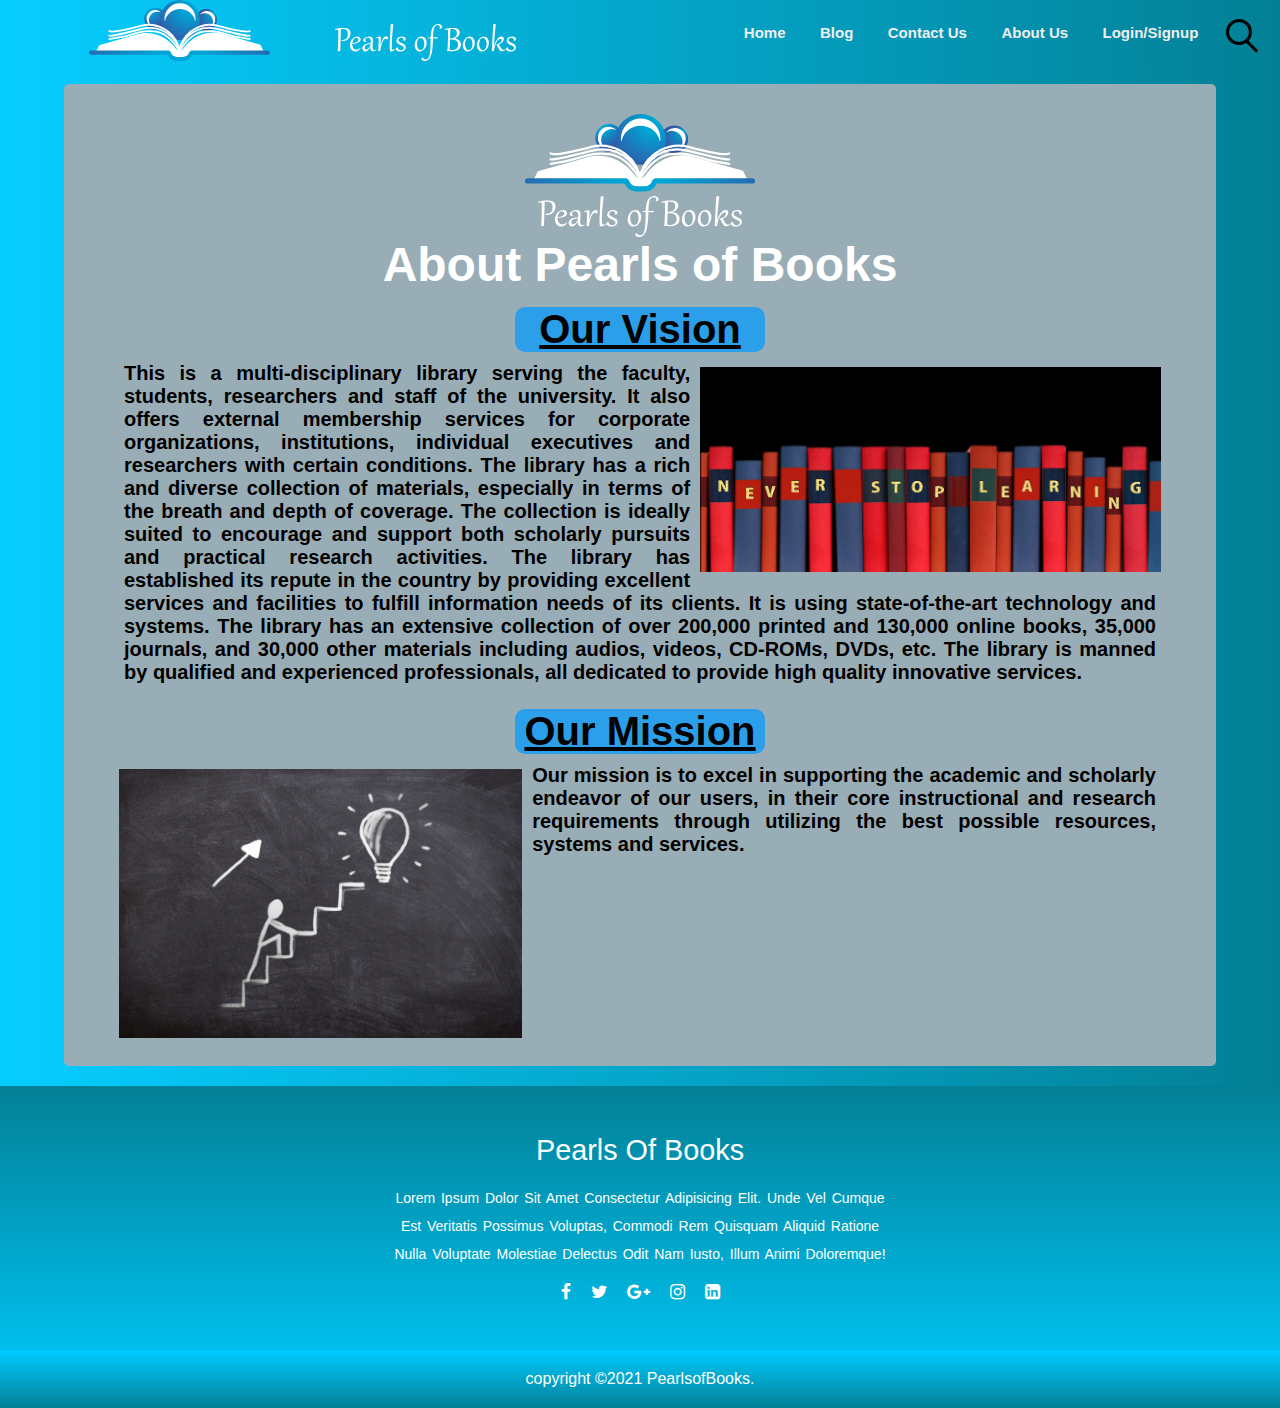
<file: about.html>
<!DOCTYPE html>
<html lang="en">
<head>
    <meta charset="UTF-8">
    <meta http-equiv="X-UA-Compatible" content="IE=edge">
    <meta name="viewport" content="width=device-width, initial-scale=1.0">
    <title>Pearls of Books</title>
    <link rel="stylesheet" href="Style/styleS.css">
    <link rel="stylesheet" href="Style/style.css">
    <link rel="stylesheet" href="https://stackpath.bootstrapcdn.com/font-awesome/4.7.0/css/font-awesome.min.css">

</head>
<body class="abt-body">
  <div class="navbar">
    <input type="checkbox" id="check">
    <label for="check" class="checkbtn">
        <i class="fa fa-bars"></i>
      </label>
      <a href="index.html" class="logoref"><div class="logo" id="logo">
        <img src="Logo/Bookpearl.svg" alt="">
        <img src="Logo/Logotext.svg" alt="">
      </div></a>
    <div class="navs" id="navs">
      <ul class="ul" id="UL">
        <li class="list"><a href="index.html">Home</a> </li>
        <li class="list"><a href="blog.html">Blog</a></li>
        <li class="list"><a href="Contact.html">Contact Us</a></li>
        <li class="list"><a href="#">About Us</a></li>
        <li class="list"><a href="form.html">Login/Signup</a></li>
        <div class="search-box">
        <input  type="text" placeholder=" "/><span></span>
      </div>
      </ul>
    </div>
</div>

    <!-- ---------------------------Content------------------ -->
    <div class="abt-cont">
        <div class="abthead">
        <img src="Logo/PoB Logo.svg" class="Pobout" alt="PearlsofBooks Logo">
        <h1 class="mainhead">About Pearls of Books</h1>
        </div>
        <!-- <div class="booksinline">
        <div class="book">
          <div class="back"></div>
          <div class="page6"><p>This is a multi-disciplinary library serving the faculty, students, researchers and staff of the university. It also offers external membership services for corporate organizations, institutions, individual executives and researchers with certain conditions. The library has a rich and diverse collection of materials, especially in terms of the breath and depth of coverage. The collection is ideally suited to encourage and support both scholarly pursuits and practical research activities. The library has established its repute in the country by providing excellent services and facilities to fulfill information needs of its clients. It is using state-of-the-art technology and systems. The library has an extensive collection of over 200,000 printed and 130,000 online books, 35,000 journals, and 30,000 other materials including audios, videos, CD-ROMs, DVDs, etc. The library is manned by qualified and experienced professionals, all dedicated to provide high quality innovative services.</p></div>
          <div class="page5"></div>
          <div class="page4"></div>
          <div class="page3"></div>
          <div class="page2"></div>
          <div class="page1"></div>
          <div class="front sntitle"><h3>Our Vision</h3></div>
        </div>
        <div class="book">
          <div class="back"></div>
          <div class="page6"><p>Our mission is to excel in supporting the academic and scholarly endeavor of our users, in their core instructional and research requirements through utilizing the best possible resources, systems and services.</p></div>
          <div class="page5"></div>
          <div class="page4"></div>
          <div class="page3"></div>
          <div class="page2"></div>
          <div class="page1"></div>
          <div class="front sntitle"><h3>Our Mission</h3></div>
        </div>
      </div> -->
        <h1 class="abt-1">Our Vision</h1>
        <div class="abt1">
          <img class="forimg1A" src="imgs/about1.jpg" width="40%" alt="">

        </div>

        <p class="abt-pera-1">
        This is a multi-disciplinary library serving the faculty, students, researchers and staff of the university. It also offers external membership services for corporate organizations, institutions, individual executives and researchers with certain conditions. The library has a rich and diverse collection of materials, especially in terms of the breath and depth of coverage. The collection is ideally suited to encourage and support both scholarly pursuits and practical research activities. The library has established its repute in the country by providing excellent services and facilities to fulfill information needs of its clients. It is using state-of-the-art technology and systems. The library has an extensive collection of over 200,000 printed and 130,000 online books, 35,000 journals, and 30,000 other materials including audios, videos, CD-ROMs, DVDs, etc. The library is manned by qualified and experienced professionals, all dedicated to provide high quality innovative services.
        
        </p>
        <h1 class="abt-1">Our Mission</h1>
        <div class="abt1">
          <img class="forimg2A" src="imgs/about2.jpg" width="35%" alt="">

        </div>
        <p class="abt-pera-1" style="padding-bottom: 180px;">
            Our mission is to excel in supporting the academic and scholarly endeavor of our users, in their core instructional and research requirements through utilizing the best possible resources, systems and services.
        </p>
        <!-- This is a multi-disciplinary library serving the faculty, students, researchers and staff of the university. It also offers external membership services for corporate organizations, institutions, individual executives and researchers with certain conditions. The library has a rich and diverse collection of materials, especially in terms of the breath and depth of coverage. The collection is ideally suited to encourage and support both scholarly pursuits and practical research activities. The library has established its repute in the country by providing excellent services and facilities to fulfill information needs of its clients. It is using state-of-the-art technology and systems. The library has an extensive collection of over 200,000 printed and 130,000 online books, 35,000 journals, and 30,000 other materials including audios, videos, CD-ROMs, DVDs, etc. The library is manned by qualified and experienced professionals, all dedicated to provide high quality innovative services. -->
        <!-- <h1 class="abt-1">Lorem Ipsum</h1>
        <p class="abt-pera-1">
            <ul>
                <li>Lorem ipsum dolor sit, amet consectetur adipisicing elit. Tempora, veniam dolorem. Facere, fugiat exercitationem. Unde voluptate esse dolor voluptates, suscipit officia nostrum debitis delectus, illum, culpa provident alias repudiandae inventore!</li>
                <li>Lorem ipsum dolor sit, amet consectetur adipisicing elit. Tempora, veniam dolorem. Facere, fugiat exercitationem. Unde voluptate esse dolor voluptates, suscipit officia nostrum debitis delectus, illum, culpa provident alias repudiandae inventore!</li>
                <li>Lorem ipsum dolor sit, amet consectetur adipisicing elit. Tempora, veniam dolorem. Facere, fugiat exercitationem. Unde voluptate esse dolor voluptates, suscipit officia nostrum debitis delectus, illum, culpa provident alias repudiandae inventore!</li>
                <li>Lorem ipsum dolor sit, amet consectetur adipisicing elit. Tempora, veniam dolorem. Facere, fugiat exercitationem. Unde voluptate esse dolor voluptates, suscipit officia nostrum debitis delectus, illum, culpa provident alias repudiandae inventore!</li>
                <li>Lorem ipsum dolor sit, amet consectetur adipisicing elit. Tempora, veniam dolorem. Facere, fugiat exercitationem. Unde voluptate esse dolor voluptates, suscipit officia nostrum debitis delectus, illum, culpa provident alias repudiandae inventore!</li>
            </ul>
        </p> -->
    </div>



<!-------------------- FOOOOOOOOOOOOOOOOOOOOOOTER ------------------->
<footer>
  <div class="footer-content">
    <h3>Pearls of Books</h3>
    <p>Lorem ipsum dolor sit amet consectetur adipisicing elit. Unde vel cumque est veritatis possimus voluptas, commodi rem quisquam aliquid ratione nulla voluptate molestiae delectus odit nam iusto, illum animi doloremque!</p>
    <ul class="socials">
      <li><a href="#"><i class="fa fa-facebook"></i></a></li>
      <li><a href="#"><i class="fa fa-twitter"></i></a></li>
      <li><a href="#"><i class="fa fa-google-plus"></i></a></li>
      <li><a href="#"><i class="fa fa-instagram"></i></a></li>
      <li><a href="#"><i class="fa fa-linkedin-square"></i></a></li>
    </ul>
  </div>
  <div class="footer-bottom">
    <p>copyright &copy;2021 PearlsofBooks.</p>
  </div>
  
  
  </footer>
      <script src="Script/script.js"></script>
      <script src="Script/scriptS.js"></script>
</body>
</html>
</file>
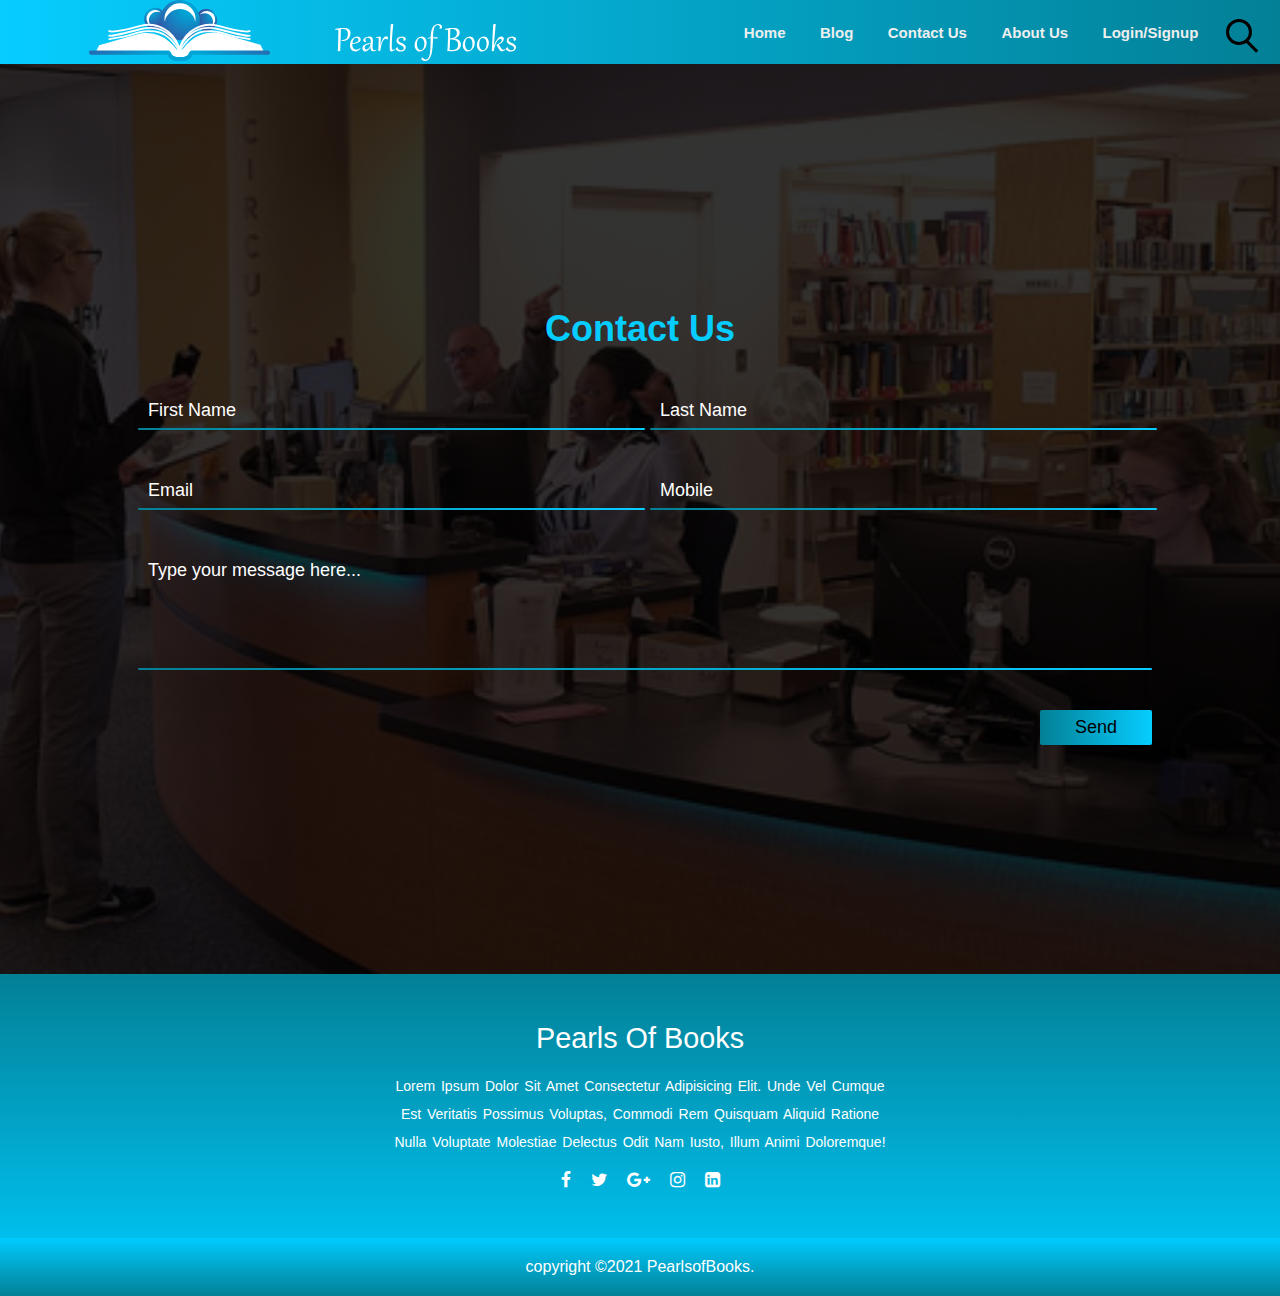
<file: Contact.html>
<!DOCTYPE html>
<html lang="en">
<head>
    <meta charset="UTF-8">
    <meta http-equiv="X-UA-Compatible" content="IE=edge">
    <meta name="viewport" content="width=device-width, initial-scale=1.0">
    <title>Contact</title>
    <link rel="stylesheet" href="Style/styleS.css">
    <link rel="stylesheet" href="Style/style.css">
    <link rel="stylesheet" href="https://stackpath.bootstrapcdn.com/font-awesome/4.7.0/css/font-awesome.min.css">
</head>
<body class="bg-contact-img">
    <div class="navbar">
        <input type="checkbox" id="check">
        <label for="check" class="checkbtn">
            <i class="fa fa-bars"></i>
          </label>
          <a href="index.html" class="logoref"><div class="logo" id="logo">
            <img src="Logo/Bookpearl.svg" alt="">
            <img src="Logo/Logotext.svg" alt="">
          </div></a>
        <div class="navs" id="navs">
          <ul class="ul" id="UL">
            <li class="list"><a href="index.html">Home</a> </li>
            <li class="list"><a href="blog.html">Blog</a></li>
            <li class="list"><a href="#">Contact Us</a></li>
            <li class="list"><a href="about.html">About Us</a></li>
            <li class="list"><a href="form.html">Login/Signup</a></li>
            <div class="search-box">
            <input  type="text" placeholder=" "/><span></span>
          </div>
          </ul>
        </div>
    </div>


<div class="cont">
    <div class="container">
        <h2>Contact Us</h2>
        <div class="row100">
            <div class="col">
                <div class="inputBox">
                    <input type="text" id="nme1inp" required>
                    <span class="text" >First Name</span>
                    <span class="line"></span>
                </div>
            </div>
            <div class="col">
                <div class="inputBox" >
                    <input type="text" id="nme2inp"  required>
                    <span class="text">Last Name</span>
                    <span class="line"></span>
                </div>
            </div>
        </div>
        <div class="row100">
            <div class="col">
                <div class="inputBox" >
                    <input type="text" id="emailinp" required>
                    <span class="text">Email</span>
                    <span class="line"></span>
                </div>
            </div>
            <div class="col">
                <div class="inputBox" >
                    <input type="text" id="numinp" required>
                    <span class="text">Mobile</span>
                    <span class="line"></span>
                </div>
            </div>
        </div>
        <div class="row100">
            <div class="col">
                <div class="inputBox textarea">
                    <textarea id="msginp" required></textarea>
                    <span class="text">Type your message here...</span>
                    <span class="line"></span>
                </div>
            </div>
    </div>
    <div class="row100">
        <div class="col">
            <button class="ct-btn" type="submit" onclick="nmcal()">Send</button>
            </div>
            </div>
    </div>
</div>
<!-------------------- FOOOOOOOOOOOOOOOOOOOOOOTER ------------------->
<footer>
<div class="footer-content">
  <h3>Pearls of Books</h3>
  <p>Lorem ipsum dolor sit amet consectetur adipisicing elit. Unde vel cumque est veritatis possimus voluptas, commodi rem quisquam aliquid ratione nulla voluptate molestiae delectus odit nam iusto, illum animi doloremque!</p>
  <ul class="socials">
    <li><a href="#"><i class="fa fa-facebook"></i></a></li>
    <li><a href="#"><i class="fa fa-twitter"></i></a></li>
    <li><a href="#"><i class="fa fa-google-plus"></i></a></li>
    <li><a href="#"><i class="fa fa-instagram"></i></a></li>
    <li><a href="#"><i class="fa fa-linkedin-square"></i></a></li>
  </ul>
</div>
<div class="footer-bottom">
  <p>copyright &copy;2021 PearlsofBooks.</p>
</div>


</footer>


<script src="Script/script.js"></script>
<script src="Script/scriptS.js"></script>
</body>
</html>
</file>
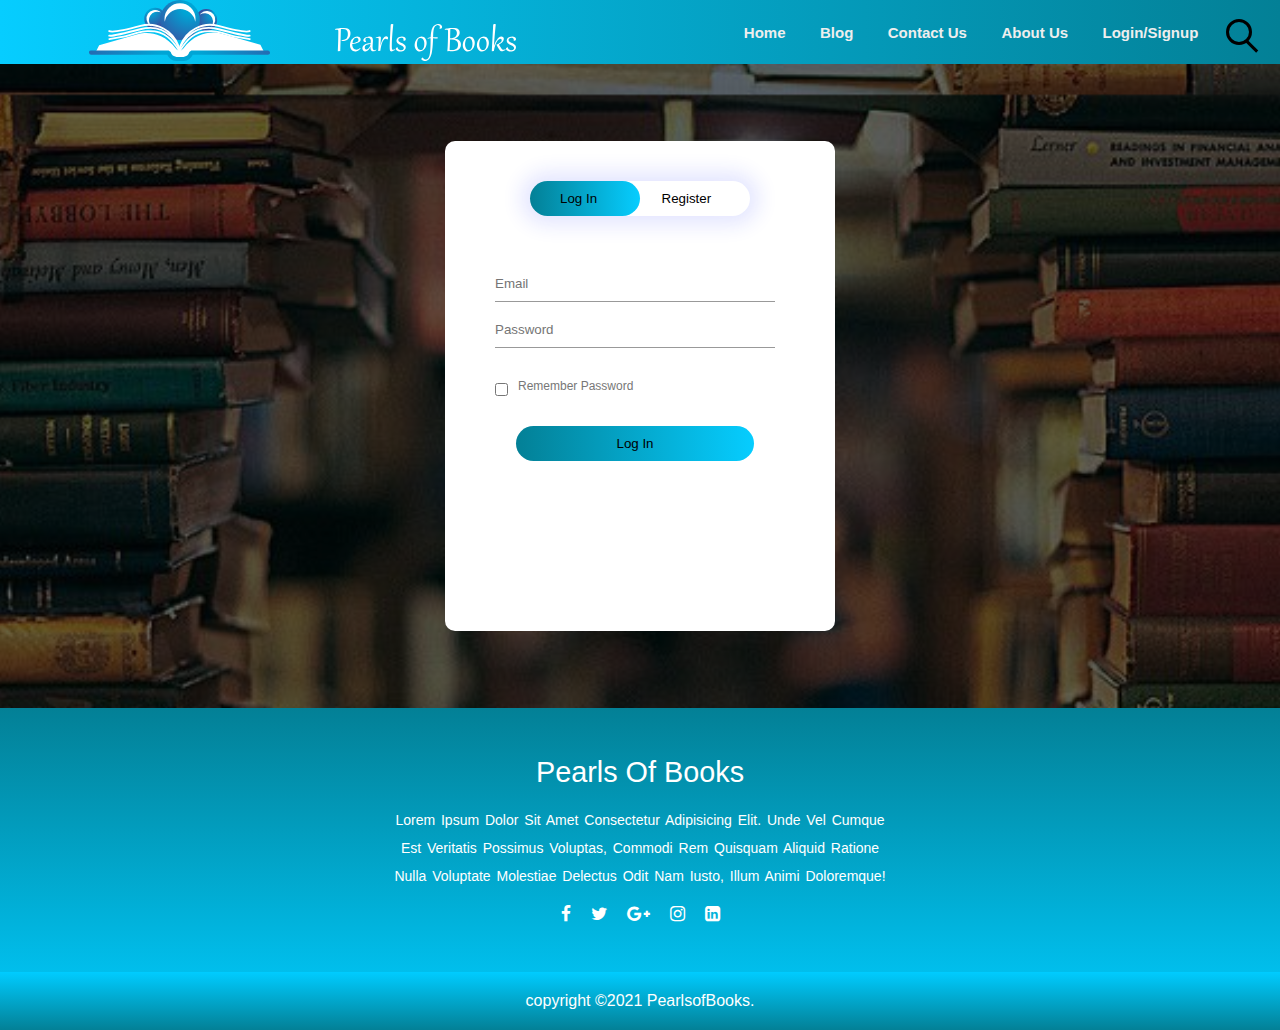
<file: form.html>
<!DOCTYPE html>
<html lang="en">
<head>
    <meta charset="UTF-8">
    <meta http-equiv="X-UA-Compatible" content="IE=edge">
    <meta name="viewport" content="width=device-width, initial-scale=1.0">
    <title>Pearls:Login</title>
    <link rel="stylesheet" href="Style/styleS.css">
    <link rel="stylesheet" href="Style/style.css">
    <link rel="stylesheet" href="https://stackpath.bootstrapcdn.com/font-awesome/4.7.0/css/font-awesome.min.css">

</head>
<body class="bg-form-img">
    <div class="navbar">
        <input type="checkbox" id="check">
        <label for="check" class="checkbtn">
            <i class="fa fa-bars"></i>
          </label>
          <a href="index.html" class="logoref"><div class="logo" id="logo">
            <img src="Logo/Bookpearl.svg" alt="">
            <img src="Logo/Logotext.svg" alt="">
          </div></a>
        <div class="navs" id="navs">
          <ul class="ul" id="UL">
            <li class="list"><a href="index.html">Home</a> </li>
            <li class="list"><a href="blog.html">Blog</a></li>
            <li class="list"><a href="Contact.html">Contact Us</a></li>
            <li class="list"><a href="about.html">About Us</a></li>
            <li class="list"><a href="#">Login/Signup</a></li>
            <div class="search-box">
            <input  type="text" placeholder=" "/><span></span>
          </div>
          </ul>
        </div>
    </div>


    <div class="hero">
        <div class="form-box">
            <div class="button-box">
                <div id="btn"></div>
                <button type="button" class="toggle-btn" onclick="login()">Log In</button>
                <button type="button" class="toggle-btn" onclick="register()">Register</button>
            </div>
            <form id="login" class="input-group">
                <input type="email" class="input-field" id="lid" placeholder="Email" required>
                <input type="password" class="input-field" id="pwdid" placeholder="Password" required>
                <input type="checkbox" class="checkbox"><span class="span">Remember Password</span>
                <button type="submit" class="submit-btn" onclick="loginfo()">Log In</button>
            </form>
            <form id="register" class="input-group">
              <input type="email" class="input-field" placeholder="Email" required>
              <input type="text" class="input-field" placeholder="User Name" required>
              <input type="password" class="input-field" placeholder="Password" required>
              <h5>Select an Image</h5>
              <input type="file" placeholder="Select an image" style="margin: 10px;">
                <input type="checkbox" class="checkbox" required><span class="span">I agree to terms & conditions</span>
                <button type="submit" class="submit-btn">Register</button>
            </form>
        </div>
</div>
    

    
    
    
    
    
    
    <!-- <img class="bgimg" src="https://i.pinimg.com/originals/c8/b0/7e/c8b07e380215edaaa1903769586a61dc.jpg" alt="bg img">
        <div>
            <form class="form-div">
                <input type="email" placeholder="Enter your Email" class="inp bty" id="email">
                <input type="password" placeholder="Password" class="inp bty" id="pwd">
                <button type="submit" class="inp" id="btn" >Login</button>
            </form>
            <button type="submit">Signup?</button>
            <hr>
        </div> -->
        <!-------------------- FOOOOOOOOOOOOOOOOOOOOOOTER ------------------->
        <div>
    <footer>
        <div class="footer-content">
          <h3>Pearls of Books</h3>
          <p>Lorem ipsum dolor sit amet consectetur adipisicing elit. Unde vel cumque est veritatis possimus voluptas, commodi rem quisquam aliquid ratione nulla voluptate molestiae delectus odit nam iusto, illum animi doloremque!</p>
          <ul class="socials">
            <li><a href="#"><i class="fa fa-facebook"></i></a></li>
            <li><a href="#"><i class="fa fa-twitter"></i></a></li>
            <li><a href="#"><i class="fa fa-google-plus"></i></a></li>
            <li><a href="#"><i class="fa fa-instagram"></i></a></li>
            <li><a href="#"><i class="fa fa-linkedin-square"></i></a></li>
          </ul>
        </div>
        <div class="footer-bottom">
          <p>copyright &copy;2021 PearlsofBooks.</p>
        </div>
        
        
        </footer>
    </div> 
        
<script src="Script/script.js"></script>
<script src="Script/scriptS.js"></script>
</body>
</html>
</file>
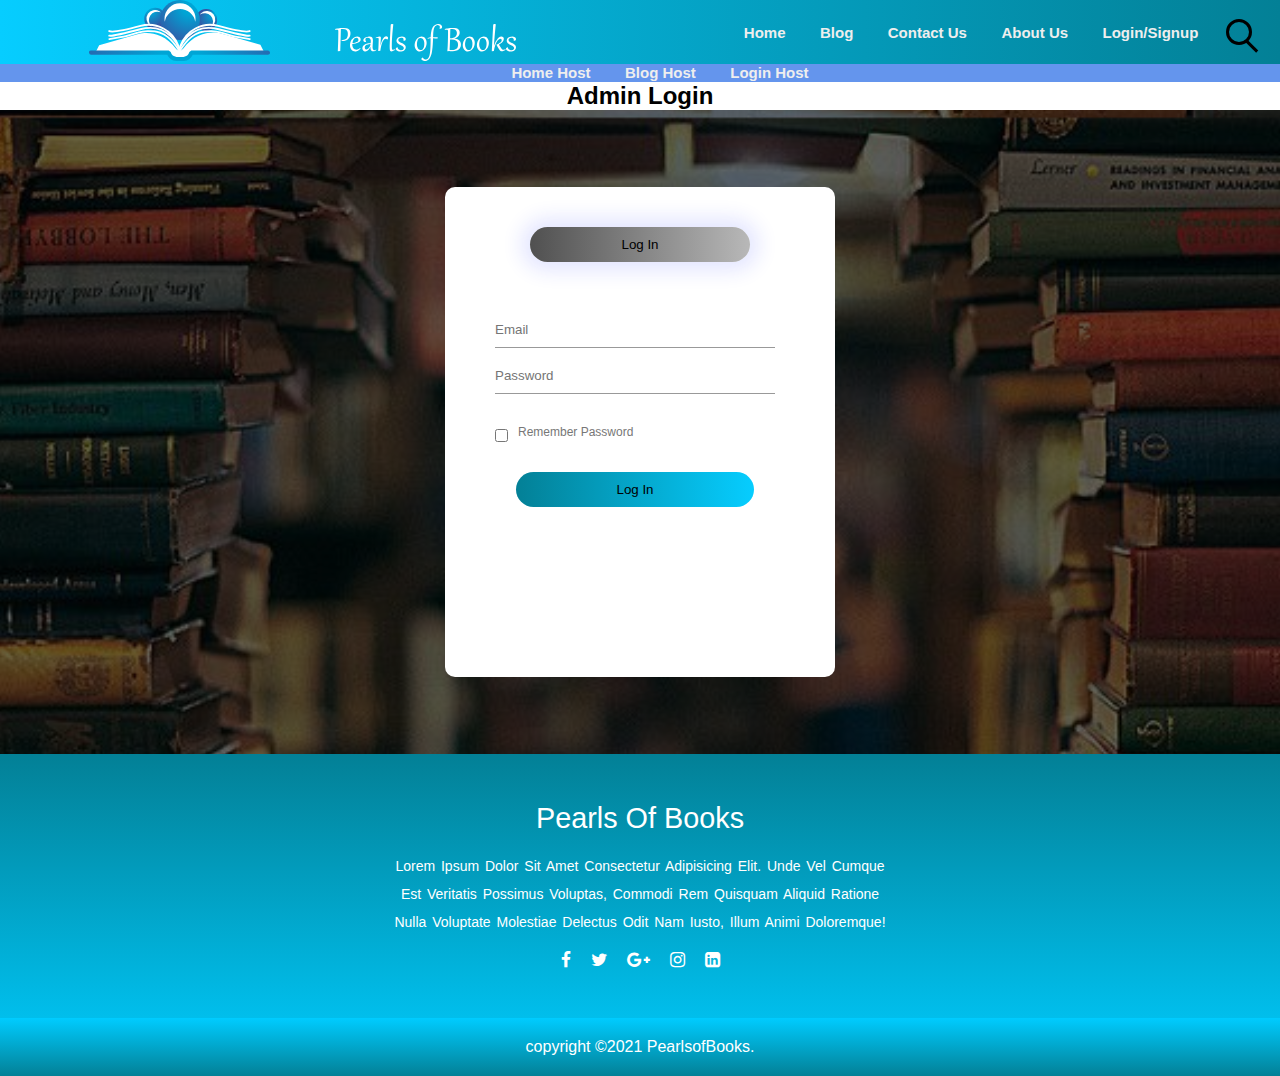
<file: formhost.html>
<!DOCTYPE html>
<html lang="en">
<head>
    <meta charset="UTF-8">
    <meta http-equiv="X-UA-Compatible" content="IE=edge">
    <meta name="viewport" content="width=device-width, initial-scale=1.0">
    <title>Pearls:Login</title>
    <link rel="stylesheet" href="Style/styleS.css">
    <link rel="stylesheet" href="Style/style.css">
    <link rel="stylesheet" href="https://stackpath.bootstrapcdn.com/font-awesome/4.7.0/css/font-awesome.min.css">

</head>
<body class="bg-form-img">
    <div class="navbar">
        <input type="checkbox" id="check">
        <label for="check" class="checkbtn">
            <i class="fa fa-bars"></i>
          </label>
          <a href="index.html" class="logoref"><div class="logo" id="logo">
            <img src="Logo/Bookpearl.svg" alt="">
            <img src="Logo/Logotext.svg" alt="">
          </div></a>
        <div class="navs" id="navs">
          <ul class="ul" id="UL">
            <li class="list"><a href="index.html">Home</a> </li>
            <li class="list"><a href="blog.html">Blog</a></li>
            <li class="list"><a href="Contact.html">Contact Us</a></li>
            <li class="list"><a href="about.html">About Us</a></li>
            <li class="list"><a href="form.html">Login/Signup</a></li>
            <div class="search-box">
            <input  type="text" placeholder=" "/><span></span>
          </div>
          </ul>
        </div>
    </div>
    <div class="navshost" id="navshost">
      <ul class="ul" id="UL">
        <li class="list"><a href="indexhost.html">Home Host</a> </li>
        <li class="list"><a href="bloghost.html">Blog Host</a></li>
        <li class="list"><a href="formhost.html">Login Host</a></li>
      </ul>
    </div>
<h2 class="formhost">Admin Login</h2>
    <div class="hero">
        <div class="form-box">
            <div class="button-box">
                <div id="btn2"></div>
                <button type="button" class="toggle-btn btn2" onclick="login2()">Log In</button>
                <!-- <button type="button" class="toggle-btn" onclick="register2()">Register</button> -->
            </div>
            <form id="login2" class="input-group">
                <input type="email" class="input-field" id="lid" placeholder="Email" required>
                <input type="password" class="input-field" id="pwdid" placeholder="Password" required>
                <input type="checkbox" class="checkbox"><span class="span">Remember Password</span>
                <button type="submit" class="submit-btn" onclick="loginfo()">Log In</button>
            </form>
            <!-- <form id="register2" class="input-group">
                <input type="email" class="input-field" placeholder="Email" required>
                <input type="text" class="input-field" placeholder="User Name" required>
                <input type="password" class="input-field" placeholder="Password" required>
                <input type="checkbox" class="checkbox" required><span class="span">I agree to terms & conditions</span>
                <button type="submit" class="submit-btn">Register</button>
            </form>-->
        </div> 
</div>
    

    
    
    
    
    
    
    <!-- <img class="bgimg" src="https://i.pinimg.com/originals/c8/b0/7e/c8b07e380215edaaa1903769586a61dc.jpg" alt="bg img">
        <div>
            <form class="form-div">
                <input type="email" placeholder="Enter your Email" class="inp bty" id="email">
                <input type="password" placeholder="Password" class="inp bty" id="pwd">
                <button type="submit" class="inp" id="btn" >Login</button>
            </form>
            <button type="submit">Signup?</button>
            <hr>
        </div> -->
        <!-------------------- FOOOOOOOOOOOOOOOOOOOOOOTER ------------------->
        <div>
    <footer>
        <div class="footer-content">
          <h3>Pearls of Books</h3>
          <p>Lorem ipsum dolor sit amet consectetur adipisicing elit. Unde vel cumque est veritatis possimus voluptas, commodi rem quisquam aliquid ratione nulla voluptate molestiae delectus odit nam iusto, illum animi doloremque!</p>
          <ul class="socials">
            <li><a href="#"><i class="fa fa-facebook"></i></a></li>
            <li><a href="#"><i class="fa fa-twitter"></i></a></li>
            <li><a href="#"><i class="fa fa-google-plus"></i></a></li>
            <li><a href="#"><i class="fa fa-instagram"></i></a></li>
            <li><a href="#"><i class="fa fa-linkedin-square"></i></a></li>
          </ul>
        </div>
        <div class="footer-bottom">
          <p>copyright &copy;2021 PearlsofBooks.</p>
        </div>
        
        
        </footer>
    </div> 
        
<script src="Script/script.js"></script>
<script src="Script/scriptS.js"></script>
</body>
</html>
</file>
<file: Style/styleS.css>
@import url("https://fonts.googleapis.com/css?family=Raleway:400,400i,700");
/* html, body {
  width: 100%;
  height: 100%;
  padding: 0;
  margin: 0;
} */



.search-box {
  border: solid 3px black !important;
  display: inline-block !important;
  position: relative !important;
  border-radius: 80px !important;
  height: 20px !important;
  margin-left: 8px !important;
}

  .search-box input[type="text"] {
    background-color: transparent !important;
    color: white !important;
    font-family: Raleway, sans-serif !important;
    font-size: 16px !important;
    font-weight: bold !important;
    width: 20px !important;
    height: 20px !important;
    padding: 5px 10px 5px 10px !important;
    border: none !important;
    box-sizing: border-box !important;
    border-radius: 50px !important;
    transition: width 800ms cubic-bezier(0.5, -0.5, 0.5, 0.5) 600ms !important;

}

.search-box input[type="text"]:focus {
  outline: none !important;
}
.search-box input[type="text"]:focus, .search-box input[type="text"]:not(:placeholder-shown) {
  width: 180px !important;
  transition: width 800ms cubic-bezier(0.5, -0.5, 0.5, 1.5) !important;
}
.search-box input[type="text"]:focus + span, .search-box input[type="text"]:not(:placeholder-shown) + span {
  bottom: 1px !important;
    right: 6px !important;
  transition: bottom 300ms ease-out 800ms, right 300ms ease-out 800ms !important;
}
.search-box input[type="text"]:focus + span:after, .search-box input[type="text"]:not(:placeholder-shown) + span:after {
  top: 0 !important;
  right: 10px !important;
  opacity: 1 !important;
  transition: top 300ms ease-out 1100ms, right 300ms ease-out 1100ms, opacity 300ms ease 1100ms !important;
}
.search-box span {
  width: 23.8px !important;
    height: 18.1px !important;
    display: flex !important;
    justify-content: center !important;
    align-items: center !important;
    position: absolute !important;
    bottom: -13px !important;
    right: -15px !important;
    transition: bottom 300ms ease-out 300ms, right 300ms ease-out 300ms !important;
}
.search-box span:before, .search-box span:after {
  content: '' !important;
    height: 15.9375px !important;
    border-left: solid 3px black !important;
    position: absolute !important;
    transform: rotate(-45deg) !important; 
}
.search-box span:after {
  transform: rotate(45deg) !important;
    opacity: 0 !important;
    top: 0px !important;
    right: 0px ;
    transition: top 300ms ease-out, right 300ms ease-out, opacity 300ms ease-out;
}
</file>
<file: Style/style.css>
@import url('https://fonts.googleapis.com/css2?family=Architects+Daughter&family=Bitter&family=Josefin+Sans:wght@350&display=swap');
* {
  margin: auto;
  padding: auto;
  font-family: sans-serif;
}
.navbar {
  width: 100%;
  position: sticky !important;
  top: 0px !important;
  z-index: 20 !important;
  display: flex;
  background: linear-gradient(to left, #038096, #06cdff);
  height: 64px;
}
.list {
  display: inline;
}

.list a {
  text-decoration: none;
  color: rgb(238, 238, 238);
  padding: 10px 10px 10px 10px;
  margin: 10px 5px;
  font-size: 15px;
  font-weight: bolder;
}
.logo{
  padding: 0;
}
.logo img{
  margin-left: 10%;
  padding: 0%;
  width: 30%;
}
.logoref{
  text-decoration: none;
}
.list a:hover {
  background-color: white;
  color: rgb(0, 64, 202);
  border-radius: 5px;
  margin: 10px 5px;
  -webkit-transition: background 0.7s 0s linear;
  -moz-transition: background 0.7s 0s linear;
  -o-transition: background 0.7s 0s linear;
  transition: background 0.7s 0s linear;

  /* -webkit-transition: width 0.7s 0s linear;
    -moz-transition: width 0.7s 0s linear;
    -o-transition: width 0.7s 0s linear;
    transition: width 0.7s 0s linear; */
}
/* .bls{
    background-color: black;
} */

/* -------------------------Form---------------------- */
.bg-form-img {
  position: relative;
  top: 0;
  /* background-image: ; */
  background-image: linear-gradient(rgba(0, 0, 0, 0.6), rgba(0, 0, 0, 0.6)),
    url(../imgs/formback.jpg);
  background-position: center;
  background-size: 140%;
}
.hero {
  z-index: 2;
  height: 100%;
  width: 100%;

  position: relative;
}
.form-box {
  width: 380px;
  height: 480px;
  position: relative;
  margin: 6% auto;
  background: #fff;
  padding: 5px;
  overflow: hidden;
  border-radius: 10px;
}
.button-box {
  width: 220px;
  margin: 35px auto;
  position: relative;
  box-shadow: 0 0 20px 9px #2433ff1f;
  border-radius: 30px;
}
.toggle-btn {
  padding: 10px 30px;
  cursor: pointer;
  background: transparent;
  border: 0;
  outline: none;
  position: relative;
}
#btn {
  top: 0;
  left: 0;
  position: absolute;
  width: 110px;
  height: 100%;
  background: linear-gradient(to right, #038096, #06cdff);
  border-radius: 30px;
  transition: 0.5s;
}
#btn2 {
  top: 0;
  left: 0;
  position: absolute;
  background: linear-gradient(to right, #505050, #b8b8b8);
  width: 220px;
  height: 100%;
  border-radius: 30px;
  transition: 0.5s;
}
.btn2{
  
  width: 220px;

}
.input-group {
  top: 120px;
  position: absolute;
  width: 280px;
  transition: 0.5s;
}
.input-field {
  width: 100%;
  padding: 10px 0px;
  margin: 5px 0px;
  border-left: 0;
  border-top: 0;
  border-right: 0;
  border-bottom: 1px solid #999;
  outline: none;
  background: transparent;
}
.submit-btn {
  width: 85%;
  padding: 10px 30px;
  cursor: pointer;
  display: block;
  margin: auto;
  background: linear-gradient(to right, #038096, #06cdff);
  border: 0;
  outline: none;
  border-radius: 30px;
}
.checkbox {
  margin: 30px 10px 30px 0;
}
.span {
  color: #777;
  font-size: 12px;
  bottom: 68px;
  position: absolute;
}
#login {
  left: 50px;
}
#register {
  left: 450px;
}
#login2 {
  left: 50px;
}
#register2 {
  left: 450px;
}
.formhost{
  display: flex;
  justify-content: center;
  align-items: center;
  background-color: white;
  color: balck;
}
@media (max-width: 400px) {
  .hero {
    z-index: 2;
    height: 100%;
    width: 100%;

    position: relative;
  }
  .form-box {
    width: 250px;
    height: 440px;
    position: relative;
    margin: 4% auto;
    background: #fff;
    padding: 5px;
    overflow: hidden;
    border-radius: 10px;
  }
  .button-box {
    width: 170px;
    margin: 35px auto;
    position: relative;
    box-shadow: 0 0 20px 9px #2433ff1f;
    border-radius: 30px;
  }
  .toggle-btn {
    padding: 5px 19.716px;
    cursor: pointer;
    background: transparent;
    border: 0;
    outline: none;
    position: relative;
  }
  #btn {
    top: 0;
    left: 0;
    position: absolute;
    width: 80px;
    height: 100%;
    background: linear-gradient(to right, #038096, #06cdff);
    border-radius: 30px;
    transition: 0.5s;
  }
  #btn2 {
    top: 0;
    left: 0;
    position: absolute;
    width: 170px;
    height: 100%;
    background: linear-gradient(to right, #505050, #b8b8b8);
    border-radius: 30px;
    transition: 0.5s;
  }
  .btn2{
    width: 170px;
  }
  
  .input-group {
    top: 120px;
    position: absolute;
    width: 160px;
    transition: 0.5s;
  }
  .input-field {
    width: 100%;
    padding: 10px 0px;
    margin: 5px 0px;
    border-left: 0;
    border-top: 0;
    border-right: 0;
    border-bottom: 1px solid #999;
    outline: none;
    background: transparent;
  }
  .submit-btn {
    width: 85%;
    padding: 10px 30px;
    cursor: pointer;
    display: block;
    margin: auto;
    background: linear-gradient(to right, #038096, #06cdff);
    border: 0;
    outline: none;
    border-radius: 30px;
  }
  .checkbox {
    margin: 30px 10px 30px 0;
  }
  .span {
    color: #777;
    font-size: 12px;
    bottom: 68px;
    position: absolute;
  }
  #login {
    left: 50px;
  }
  #register {
    left: 450px;
  }
  
  #login2 {
    left: 50px;
  }
  #register2 {
    left: 450px;
  }
  
  
  #nme1inp {
    width: 220px;
  }
  .forimg1A {
    display: flex;
    align-items: center;
    justify-content: center;
    float: right;
    margin: 10px;
  }
  .forimg2A {
    display: block;
    float: left;
    margin: 10px;
  }
}

.line1 {
  margin-top: 20px;
  margin-bottom: 20px;
}
/* ----------------------CONTACT PAGE---------------------- */
.bg-contact-img {
  background-image: linear-gradient(rgba(0, 0, 0, 0.8), rgba(0, 0, 0, 0.8)),
    url(../imgs/contabck.jpg);
  background-position: center;
  background-size: cover;
}
.cont {
  display: flex;
  justify-content: center;
  align-items: center;
  min-height: 100vh;
}
.container {
  width: 80%;
  padding: 20px;
}
.container h2 {
  width: 100%;
  color: #06cdff;
  font-size: 36px;
  text-align: center;
  margin-bottom: 10px;
}
.container .row100 {
  position: relative;
  width: 100%;
  display: grid;
  grid-template-columns: repeat(auto-fit, minmax(300px, 1fr));
}
.container .row100 .col {
  position: relative;
  width: 100%;
  padding: 0 10px;
  margin: 30px 0 10px;
  transition: 0.5s;
}
@media (max-width: 400px) {
  .container .row100 .col {
    position: relative;
    width: 90%;
    padding: 0 10px;
    margin: 30px 0 10px;
    transition: 0.5s;
  }
}
.container .row100 .inputBox {
  position: relative;
  width: 100%;
  height: 40px;
  color: rgb(255, 255, 255);
}
.container .row100 .inputBox input,
.container .row100 .inputBox.textarea textarea {
  position: absolute;
  width: 100%;
  height: 100%;
  background: transparent;
  box-shadow: none;
  border: none;
  outline: none;
  font-size: 18px;
  padding: 0 10px;
  z-index: 1;
  color: rgb(255, 255, 255);
}
.container .row100 .inputBox .text {
  position: absolute;
  top: 0;
  left: 0;
  line-height: 40px;
  font-size: 18px;
  padding: 0 10px;
  display: block;
  transition: 0.5s;
  pointer-events: none;
}
.container .row100 .inputBox input:focus + .text,
.container .row100 .inputBox input:valid + .text {
  top: -35px;
  left: -10px;
}
.container .row100 .inputBox .line {
  position: absolute;
  bottom: 0;
  display: block;
  width: 99%;
  height: 2px;
  background: linear-gradient(to right, #038096, #06cdff);
  transition: 0.5s;
  border-radius: 2px;
  pointer-events: none;
}
.container .row100 .inputBox input:focus ~ .line,
.container .row100 .inputBox input:valid ~ .line {
  height: 100%;
}
.container .row100 .inputBox.textarea {
  position: relative;
  width: 100%;
  height: 100px;
  padding: 10px 0;
}
.container .row100 .inputBox.textarea textarea {
  height: 100%;
  resize: none;
}
.container .row100 .inputBox textarea:focus + .text,
.container .row100 .inputBox textarea:valid + .text {
  top: -35px;
  left: -10px;
}
.container .row100 .inputBox textarea:focus ~ .line,
.container .row100 .inputBox textarea:valid ~ .line {
  height: 100%;
}

.ct-btn {
  position: absolute;
  right: 20px;
  border: none;
  padding: 7px 35px;
  cursor: pointer;
  background: linear-gradient(to right, #038096, #06cdff);
  outline: none;
  color: rgb(0, 0, 0);
  font-size: 18px;
  border-radius: 2px;
}
/* ----------------------contact page---------------------------- */

.TW {
  background: linear-gradient(to left, #038096, #03beec);
  color: rgb(218, 218, 218);
}

/* --------------------------blogpage---------------------- */

.blogmain {
  margin-top: 10px;
  width: 76%;
  display: flex;
  background: rgb(233, 233, 233);
  padding: 10px;
  position: relative;
  border-top: 1px rgba(177, 177, 177, 0.425) solid;
  border-bottom: 1px rgba(177, 177, 177, 0.425) solid;
  /* margin: 0px 0px 0px 0px; */
  /* position: absolute */
  /* text-align: center; */
}
.bthead {
  /* font-size: 18px; */
  width: 50%;
  display: flex;
  flex-direction: column;
  justify-content: center;
  padding: 49px;
  z-index: 1;
}
.btimg img {
  width: 80%;
  /* left: 20px; */
}
.btimg {
  display: flex;
  align-items: center;
  justify-content: center;
  /* position: relative; */
  width: 50%;
  /* left: 10px; */
}
.blgline>.txt{
  position: absolute;
  top: 80px;
}
.txt>h1{
  font-family: 'Architects Daughter', cursive;
  font-size: 35px;
}
.txt{
  display: flex;
  align-items: center;
  justify-content: center;
  margin: 170px 230px;
  background-color: rgba(255, 255, 255, 0.788);
  height: 200px;
  width: 500px;
  text-align: center;
}
.blog-pera::first-letter{
  font-size: 100px;
  padding-right: 6px;
}
.mnline {
  width: 80%;
}
.forimg1 {

  margin: 10px;
}
.forimg2 {
  float: left;
  margin: 10px;
}
.blog-pera {
  width: 90%;
  text-align: justify;
  font-size: 20px;
  font-family: 'Josefin Sans', sans-serif;
  /* font-family: 'Bitter', serif; */
}
.bg-blog-img {
  background-image: linear-gradient(rgba(0, 0, 0, 0.8), rgba(0, 0, 0, 0.8)),
    url(../imgs/Blogback.jpg);
}
#details {
  display: inline-flex;
  margin-bottom: 10px;
}
.blgcreator form {
  text-align: center;
}
.inps {
  font-size: 20px;
  padding: 10px;
  margin: 20px;
  width: 500px;
  text-align: center;
  height: 20px;
  border-radius: 10px;
}
.txtinp {
  width: 500px;
  height: 60px;
}
.blg-add-btn {
  display: block;
  width: 500px;
  height: 30px;
  border-radius: 20px;
  font-size: 20px;
  background-color: rgb(0, 119, 255);
  border-style: none;
  cursor: pointer;
}
.inps:focus {
  background-color: rgb(241, 241, 241);
}
/* ---------------FOOOOOOOTER______________________________ */
footer {
  margin-top: 10px;
  position: static;
  bottom: 0;
  z-index: 3;
  background: linear-gradient(to bottom, #038096, #00ccff);
  height: auto;
  width: 100%;
  font-family: -apple-system, BlinkMacSystemFont, "Segoe UI", Roboto, Oxygen,
    Ubuntu, Cantarell, "Open Sans", "Helvetica Neue", sans-serif;
  padding-top: 40px;
  color: #fff;
}
.footer-content {
  display: block;
  align-items: center;
  justify-content: center;
  flex-direction: column;
  text-align: center;
}
.footer-content h3 {
  font-size: 1.8rem;
  font-weight: 400;
  text-transform: capitalize;
  line-height: 3rem;
}
.footer-content p {
  display: block;
  max-width: 500px;
  margin: 10px auto;
  line-height: 28px;
  font-size: 14px;
}
.socials {
  list-style: none;
  display: flex;
  align-items: center;
  justify-content: center;
  margin: 1rem 0 3rem 0;
  padding: 0;
}
.socials li {
  margin: 0 10px;
}
.socials a {
  text-decoration: none;
  color: #fff;
}
.socials a i {
  font-size: 1.1rem;
  transition: all 0.4s ease-in-out;
}
.socials a:hover i {
  color: rgb(0, 0, 0);
}
.footer-bottom {
  background: linear-gradient(to top, #038096, #00ccff);
  width: 100%;
  padding: 20px 0;
  text-align: center;
}
.footer-content p {
  display: block;
  font-size: 14px;
  word-spacing: 2px;
  text-transform: capitalize;
}
.footer-bottom span {
  color: black;
  text-transform: capitalize;
  opacity: 0.4;
  font-weight: 200;
}

.checkbtn {
  font-size: 25px;
  color: white;
  float: right;
  line-height: 60px;
  margin-right: 40px;
  cursor: pointer;
  display: none;
}
#check {
  display: none;
  width: 100%;
}

@media (max-width: 858px) {
  .logo img{
    width: 112px;
    text-align: center;
  }
  .forimg1{
    display: inline-block;
    width: 100%;
  }
  .forimg2{
    display: inline-block;
    width: 100%;
  }
  .blgline{
    display: inline-block;
  }
  .logo{
    text-align: center;
  }
  .navbar {
    display: block;
  }
  
  .navs ul {
    padding: 0;
  }
  .navs ul li {
    display: block;
    padding: 20px;
    text-align: center;
    border-top: 1.5px solid grey;
    border-bottom: 1px solid grey;
  }

  .checkbtn {
    display: block;
  }
  .navs {
    position: fixed;
    left: -100%;
    width: 100%;
    margin-top: 10px;
    height: 100vh;
    background-color: #2c3e50;
    transition: all 0.5s;
  }
  .search-box {
    margin-left: 47%;
    margin-top: 4%;
    /* width: 20px; */
    text-align: center;
  }
  #check:checked ~ .navs {
    /* position: relative; */
    left: 0;
  }
  .right img{
    width: 67.8%;
  }
  .left img{
    width: 68.5%;
  }
  .forimg1A{
    display: inline-block;
    width: 40%;
  }
  .forimg2A{
    display: inline-block;
    width: 40%;
  }
}



/* --------------------ABOUT----------ABOUT------------------ABOUT-------------- */
.abt-body{
  /* background-image: linear-gradient(rgba(0, 0, 0, 0.8), rgba(0, 0, 0, 0.8)); */
  background: linear-gradient(to left, #038096, #06cdff);
}
.mainhead{
  display: block;
  color: rgb(255, 255, 255);
  font-family: 'Lucida Sans', 'Lucida Sans Regular', 'Lucida Grande', 'Lucida Sans Unicode', Geneva, Verdana, sans-serif;
  font-size: 3em;
  text-align: center;
}
.mainhead:hover{
  color: rgb(0, 166, 207);
  transition: all 0.4s;
}
.abt-cont{
  background-repeat: no-repeat;
  background-color: rgb(153, 173, 182);
  /* height: 180vh; */
  width: 90%;
  margin: 20px auto;
  /* max-width: 1060px; */
  border-radius: 5px;
  /* border: 1px solid #babbae; */
  padding: 30px 0px;
}
.forimg1A {
  padding-right: 45px;
  float: right;
  margin: 10px;
}
.forimg2A {
  padding-left: 45px;
  float: left;
  margin: 10px;
}
.abt-1{
  margin-top: 15px;
  margin-bottom: 5px;
  border-radius: 10px;
  background-color: rgba(0, 153, 255, 0.712);
  text-decoration: underline;
  font-size: 40px;
  width: 250px;
  text-align: center;
  color: rgb(2, 2, 2);
  /* padding-top: 40px;
  padding-left: 40px;
  padding-right: 40px;
  padding-bottom: 10px; */
}
.abt-1:hover{
  cursor: pointer;
  background-color: rgb(150, 148, 148);
  color: rgba(3, 118, 194, 0.712);
  transition: all 0.4s;
}

.abt-pera-1{
  font-size: 20px;
  font-weight: 650;
  text-align: justify;
  color: rgb(0, 0, 0);
  font-family: Arial, Helvetica, sans-serif;
  /* text-indent: 7em; */
  padding-top: 5px;
  padding-left: 60px;
  padding-right: 60px;
  padding-bottom: 10px;

}
.Pobout{
  display: block;
  width: 20%;
  /* margin: 10px 0px 0px 10px;;
  padding: 0px 0px 0px 50px;; */
}
.abthead img .abthead p{
  display: block;
}

/* --------------------HOME PAGE------------ */
@import url(https://fonts.googleapis.com/css?family=Lato);
/* *, *:after, *:before {
  -webkit-box-sizing: border-box;
  -moz-box-sizing: border-box;
  box-sizing: border-box;
}

h1, h2, h3, h4, h5, h6 {
  font-family: "Lato", sans-serif;
}

h2 {
  text-transform: uppercase;
}

html {
  font-size: 62.5%;
}
@media (max-width: 600px) {
  html {
    font-size: 40%;
  }
} */

/* body {
  margin: 0;
  padding: 0;
  background: #ddd;
  background: #000;
} */

.l-page {
  max-width: 2200px;
  margin: 0 auto;
  /* overflow-x: hidden; */
}



 /* .logo-container {
  float: left;
  width: 50%;
  text-align: center;
} */
 .toggle-container {
  display: block;
  display: none;
  float: left;
  width: 50%;
  padding: 30px 0px 20px 13px;
  z-index: -1;
  cursor: pointer;
  position: relative;
}
 .toggle-container .toggle-element {
  display: block;
  width: 35px;
  height: 4px;
  margin: 0 auto;
  background: black;
  -webkit-transition: all 0.4s;
  transition: all 0.4s;
  padding: 0;
  box-sizing: initial;
  -webkit-transition: top 0.4s;
  transition: top 0.4s;
}
 .toggle-container .toggle-element:before {
  top: -9px;
  content: "";
  display: block;
  width: 35px;
  height: 4px;
  background: white;
  position: relative;
  z-index: -4;
  -webkit-transition: all 0.4s;
  transition: all 0.4s;
}
.toggle-container .toggle-element:after {
  top: 5px;
  content: "";
  display: none;
  width: 35px;
  height: 4px;
  background: white;
  position: relative;
  z-index:-5;
  -webkit-transition: all 0.4s;
  transition: all 0.4s;
}
/* .toggle-container p {
  margin: 0;
  text-indent: -9999px;
} */

.l-main {
  float: left;
  width: 100%;
  position: relative;
}
.l-main .l-home-hero {
  float: left;
  width: 100%;
  background-color: #2C2C33;
}

.door-wrap {
  width: 100%;
  /* height: 775px; */
  height: 560px;
  margin: 0 auto;
  position: absolute;
  top: 0;
  left: 0;
  right: 0;
  z-index: 11;
}
@media (max-width:920px){
  .door-wrap{
    height: 775px;
}
}
@media (max-width:692px){
  .door-wrap{
    height: 990px;
}
}
@media (max-width:574px){
  .door-wrap{
    height: 1205px;
}
}
@media (max-width:494px){
  .door-wrap{
    height: 1420px;
}
}
@media (max-width:402px){
  .door-wrap{
    height: 1635px;
}
}
@media (max-width:378px){
  .door-wrap{
    height: 1850px;
}
}
@media (max-width:344px){
  .door-wrap{
    height: 2065px;
}
}
@media (max-width:286px){
  .door-wrap{
    height: 2725px;
  }
}
@media (max-width:264px){
  .door-wrap{
    height: 2940px;
  }
}
.door-wrap .door {
  z-index: 12;
}
.door-wrap .door .card {
  width: 99.5%;
  height: 110%;
  padding: 22vh 0 0 0;
  /* background: rgb(14, 108, 145); */
  /* background: radial-gradient(circle farthest-side at center center, #00b2ff 10%, #0029ff 100%); */
  border: 10px solid rgba(0, 0, 0, 0.705);
}
.door-wrap .door#door-left, .door-wrap .door#door-right {
  width: 49.65%;
  height: 100%;
  
  float: left;
  overflow: visible;
}
.door-wrap .door#door-left .card {
  /* background: radial-gradient(circle farthest-corner at right center, rgba(133, 87, 1, 0.753) 30%, rgba(122, 81, 3, 0.37) 90%); */
  border-right-width: 2px;
  background: rgba(0, 129, 146, 0.616);
}
.door-wrap .door#door-left .card svg {
  float: right;
  margin-right: 10px;
}
.door-wrap .door#door-right .card {
  /* background: radial-gradient(circle farthest-corner at left center, rgba(133, 87, 1, 0.753) 30%, rgba(122, 81, 3, 0.37) 90%); */
  background: rgba(0, 129, 146, 0.616);

  border-left-width: 2px;
  
}
.door-wrap .door#door-right .card svg {
  float: left;
  position: relative;
  left: -110px;
}
.door-wrap .door #rect-bg-left,
.door-wrap .door #rect-bg-right {
  stroke: #00703c;
  stroke-width: 10;
}

#rhomb1 {
  /*transform: rotate(45deg) skewX(30deg);*/
  transform: skewX(30deg);
  /* transform-origin: top left; */
}

#rhomb2 {
  transform: skewX(-30deg);
  /* transform-origin: top left; */
}

.chnge-door{
  z-index: -1;
}

.right img{
  width: 60.8%;
  float: left;
}
.left img{
  padding-right: 4px;
  width: 61.5%;
  
  float: right;
}



.navshost{
  background: cornflowerblue;
  text-align: center;
}

.nodisp{
  display: none;
}
.disp{
  display: inline;
}
</file>
